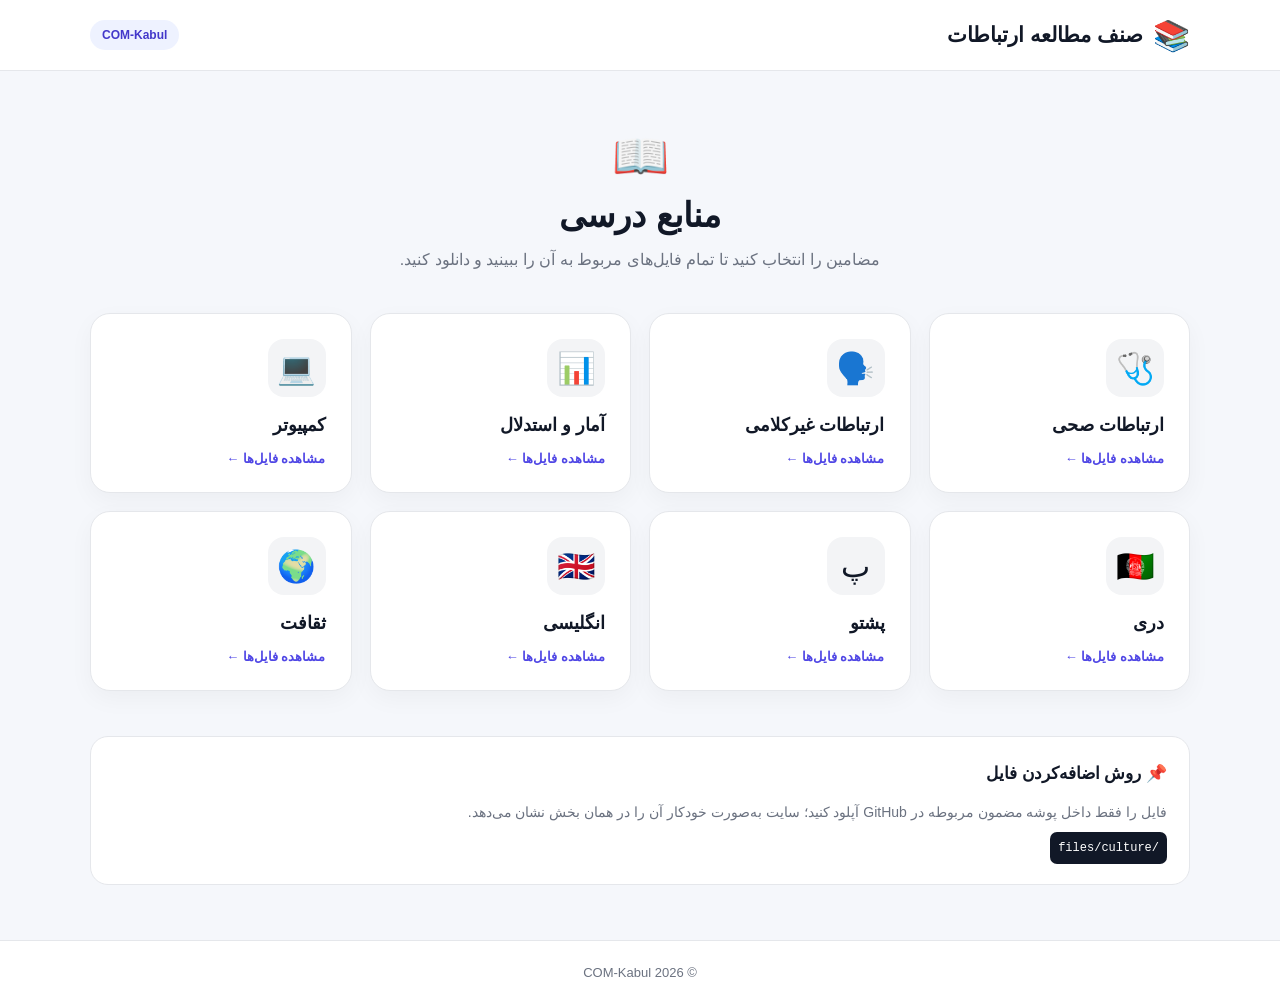
<file: index.html>
<!DOCTYPE html>
<html lang="fa" dir="rtl">
<head>
  <meta charset="UTF-8">
  <meta name="viewport" content="width=device-width, initial-scale=1.0">
  <meta name="theme-color" content="#111827">
  <title> صنف مطالعه ارتباطات | COM-Kabul</title>
  <link rel="stylesheet" href="style.css">
</head>
<body>
<header class="topbar">
  <div class="container topbar-inner">
    <a class="brand" href="index.html"><span class="brand-icon">📚</span><span>صنف مطالعه ارتباطات</span></a>
    <span class="badge">COM-Kabul</span>
  </div>
</header>

<main class="container">
  <section class="hero">
    <div class="hero-mark">📖</div>
    <h1>منابع درسی</h1>
    <p>مضامین را انتخاب کنید تا تمام فایل‌های مربوط به آن را ببینید و دانلود کنید.</p>
  </section>

  <section class="subjects" aria-label="مضامین">
    <a class="subject-card" href="subject.html?subject=sehat"><span class="subject-icon">🩺</span><h2>ارتباطات صحی</h2><span class="view">مشاهده فایل‌ها ←</span></a>
    <a class="subject-card" href="subject.html?subject=nonverbal"><span class="subject-icon">🗣️</span><h2>ارتباطات غیرکلامی</h2><span class="view">مشاهده فایل‌ها ←</span></a>
    <a class="subject-card" href="subject.html?subject=statistics"><span class="subject-icon">📊</span><h2>آمار و استدلال</h2><span class="view">مشاهده فایل‌ها ←</span></a>
    <a class="subject-card" href="subject.html?subject=computer"><span class="subject-icon">💻</span><h2>کمپیوتر</h2><span class="view">مشاهده فایل‌ها ←</span></a>
    <a class="subject-card" href="subject.html?subject=dari"><span class="subject-icon">🇦🇫</span><h2>دری</h2><span class="view">مشاهده فایل‌ها ←</span></a>
    <a class="subject-card" href="subject.html?subject=pashto"><span class="subject-icon">پ</span><h2>پشتو</h2><span class="view">مشاهده فایل‌ها ←</span></a>
    <a class="subject-card" href="subject.html?subject=english"><span class="subject-icon">🇬🇧</span><h2>انگلیسی</h2><span class="view">مشاهده فایل‌ها ←</span></a>
    <a class="subject-card" href="subject.html?subject=culture"><span class="subject-icon">🌍</span><h2>ثقافت</h2><span class="view">مشاهده فایل‌ها ←</span></a>
  </section>

  <section class="how">
    <h2>📌 روش اضافه‌کردن فایل</h2>
    <p>فایل را فقط داخل پوشه مضمون مربوطه در GitHub آپلود کنید؛ سایت به‌صورت خودکار آن را در همان بخش نشان می‌دهد.</p>
    <code>files/culture/</code>
  </section>
</main>

<footer><div class="container">© 2026 COM-Kabul</div></footer>
</body>
</html>
</file>
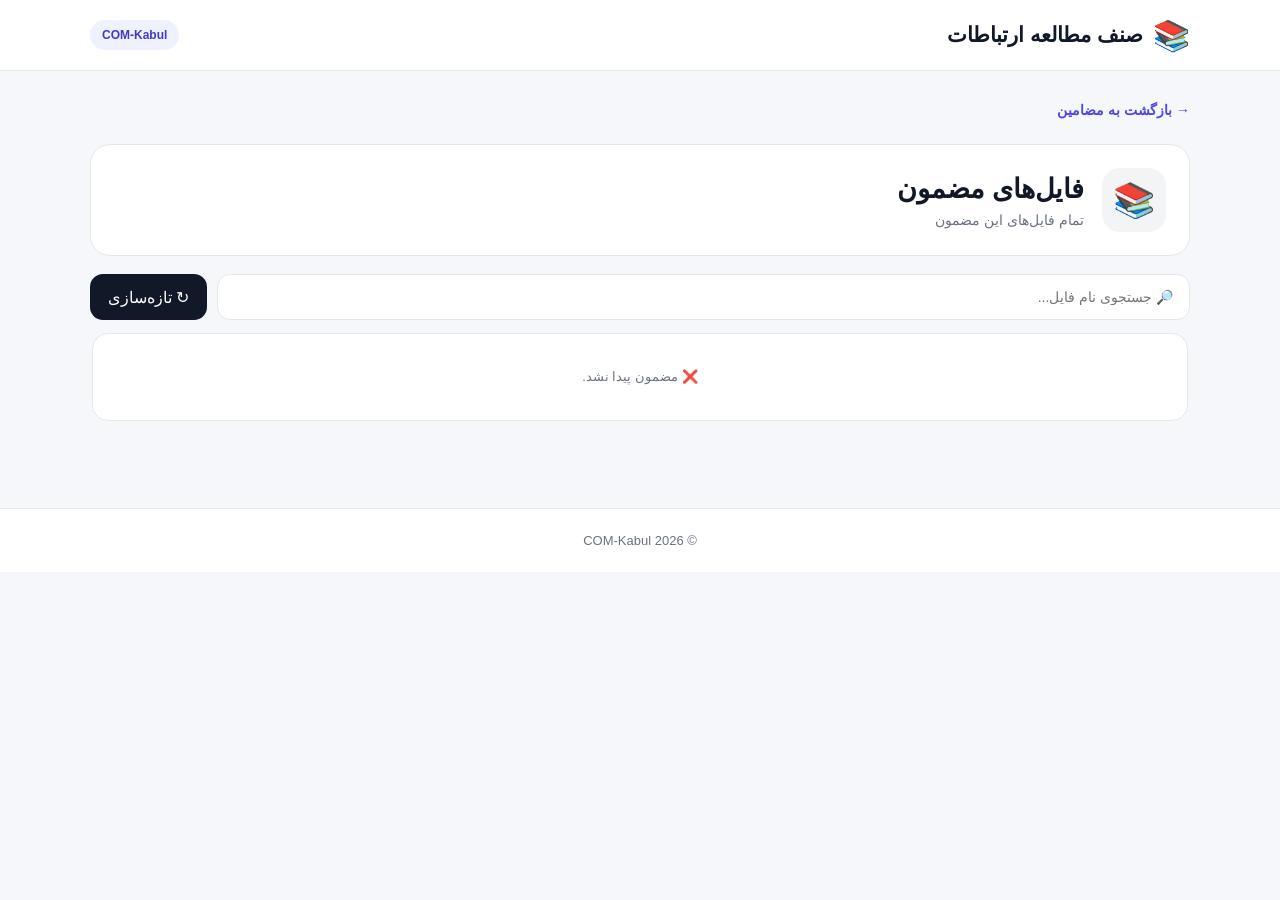
<file: subject.html>
<!DOCTYPE html>
<html lang="fa" dir="rtl">
<head>
  <meta charset="UTF-8">
  <meta name="viewport" content="width=device-width, initial-scale=1.0">
  <meta name="theme-color" content="#111827">
  <title>فایل‌های مضمون | COM-Kabul</title>
  <link rel="stylesheet" href="style.css">
</head>
<body>
<header class="topbar">
  <div class="container topbar-inner">
    <a class="brand" href="index.html"><span class="brand-icon">📚</span><span>صنف مطالعه ارتباطات</span></a>
    <span class="badge">COM-Kabul</span>
  </div>
</header>

<main class="container">
  <div class="back-row"><a href="index.html" class="back">→ بازگشت به مضامین</a></div>

  <section class="subject-head">
    <div class="subject-big-icon" id="subjectIcon">📚</div>
    <div><h1 id="pageTitle">فایل‌های مضمون</h1><p>تمام فایل‌های این مضمون</p></div>
  </section>

  <div class="toolbar">
    <input id="search" type="search" placeholder="🔎 جستجوی نام فایل..." autocomplete="off">
    <button id="refresh" type="button">↻ تازه‌سازی</button>
  </div>

  <div id="status" class="status">در حال دریافت فایل‌ها...</div>
  <div id="fileList" class="file-list"></div>
</main>

<footer><div class="container">© 2026 COM-Kabul </div></footer>
<script src="script.js"></script>
</body>
</html>
</file>
<file: style.css>
*{box-sizing:border-box;margin:0;padding:0}
:root{--bg:#f5f7fb;--card:#fff;--text:#111827;--muted:#6b7280;--line:#e5e7eb;--accent:#4f46e5;--accent2:#3730a3}
body{font-family:Tahoma,Arial,sans-serif;background:var(--bg);color:var(--text);min-height:100vh}
a{text-decoration:none;color:inherit}
.container{width:min(1100px,92%);margin:auto}
.topbar{background:#fff;border-bottom:1px solid var(--line);position:sticky;top:0;z-index:20}
.topbar-inner{min-height:70px;display:flex;align-items:center;justify-content:space-between;gap:15px}
.brand{display:flex;align-items:center;gap:10px;font-size:21px;font-weight:800}
.brand-icon{font-size:30px}
.badge{font-size:12px;background:#eef2ff;color:#4338ca;padding:8px 12px;border-radius:999px;font-weight:700}
.hero{text-align:center;padding:58px 15px 38px}
.hero-mark{font-size:46px;margin-bottom:12px}
.hero h1{font-size:34px;margin-bottom:10px}
.hero p{color:var(--muted);line-height:1.9}
.subjects{display:grid;grid-template-columns:repeat(auto-fit,minmax(230px,1fr));gap:18px;padding-bottom:35px}
.subject-card{background:var(--card);border:1px solid var(--line);border-radius:20px;padding:25px;box-shadow:0 8px 25px rgba(0,0,0,.04);transition:.2s}
.subject-card:hover{transform:translateY(-5px);box-shadow:0 15px 35px rgba(0,0,0,.08);border-color:#c7d2fe}
.subject-icon{display:grid;place-items:center;width:58px;height:58px;border-radius:16px;background:#f3f4f6;font-size:31px;margin-bottom:17px}
.subject-card h2{font-size:18px;margin-bottom:13px}
.view{color:var(--accent);font-size:13px;font-weight:700}
.how{background:#fff;border:1px solid var(--line);border-radius:18px;padding:20px 22px;margin:10px 0 55px;line-height:2}
.how h2{font-size:17px;margin-bottom:7px}
.how p{color:var(--muted);font-size:14px}
code{display:inline-block;direction:ltr;background:#111827;color:#fff;padding:4px 8px;border-radius:7px;font-size:12px;margin-top:6px}
footer{border-top:1px solid var(--line);background:#fff;color:var(--muted);text-align:center;padding:24px;margin-top:20px;font-size:13px}
.back-row{padding-top:30px}
.back{color:var(--accent);font-weight:700;font-size:14px}
.subject-head{display:flex;align-items:center;gap:18px;background:#fff;border:1px solid var(--line);border-radius:20px;padding:23px;margin:25px 0 18px}
.subject-big-icon{width:64px;height:64px;display:grid;place-items:center;background:#f3f4f6;border-radius:18px;font-size:34px}
.subject-head h1{font-size:27px;margin-bottom:7px}
.subject-head p{color:var(--muted);font-size:14px}
.toolbar{display:flex;gap:10px;margin-bottom:13px}
.toolbar input{flex:1;border:1px solid var(--line);background:#fff;border-radius:13px;padding:14px 16px;font:inherit;font-size:14px;outline:none}
.toolbar input:focus{border-color:#a5b4fc;box-shadow:0 0 0 3px #eef2ff}
.toolbar button{border:0;background:#111827;color:#fff;border-radius:13px;padding:0 18px;font:inherit;cursor:pointer}
.status{color:var(--muted);font-size:13px;margin:12px 2px}
.file-list{display:flex;flex-direction:column;gap:12px;padding-bottom:55px}
.file-card{display:flex;align-items:center;gap:15px;background:#fff;border:1px solid var(--line);border-radius:16px;padding:15px 16px}
.file-card[hidden]{display:none}
.file-icon{width:45px;min-width:45px;height:45px;display:grid;place-items:center;background:#f9fafb;border-radius:12px;font-size:26px}
.file-info{flex:1;min-width:0}
.file-info h2{font-size:15px;line-height:1.7;overflow-wrap:anywhere}
.file-info p{color:#9ca3af;font-size:11px;margin-top:3px}
.file-actions{display:flex;gap:8px;align-items:center}
.open-btn,.download-btn{padding:9px 12px;border-radius:9px;font-size:12px;font-weight:700;white-space:nowrap}
.open-btn{background:#f3f4f6;color:#374151}
.download-btn{background:var(--accent);color:#fff}
.download-btn:hover{background:var(--accent2)}
.empty,.error{background:#fff;border:1px solid var(--line);border-radius:16px;padding:30px;text-align:center;line-height:2}
.error{color:#b91c1c}
.error small{color:var(--muted)}
@media(max-width:600px){
 .topbar-inner{min-height:62px}.brand{font-size:17px}.badge{font-size:10px}
 .hero{padding:38px 10px 28px}.hero h1{font-size:28px}
 .subjects{grid-template-columns:1fr 1fr;gap:12px}.subject-card{padding:18px 15px;border-radius:16px}.subject-icon{width:48px;height:48px;font-size:25px;margin-bottom:12px}.subject-card h2{font-size:15px}.view{font-size:11px}
 .subject-head{padding:17px}.subject-big-icon{width:52px;height:52px;font-size:28px}.subject-head h1{font-size:22px}
 .toolbar{flex-direction:column}.toolbar button{height:45px}
 .file-card{align-items:flex-start}.file-actions{flex-direction:column}.open-btn,.download-btn{width:78px;text-align:center;padding:9px 6px}
}
@media(max-width:380px){.subjects{grid-template-columns:1fr}.file-card{gap:10px}.file-icon{min-width:38px;width:38px}}
</file>
